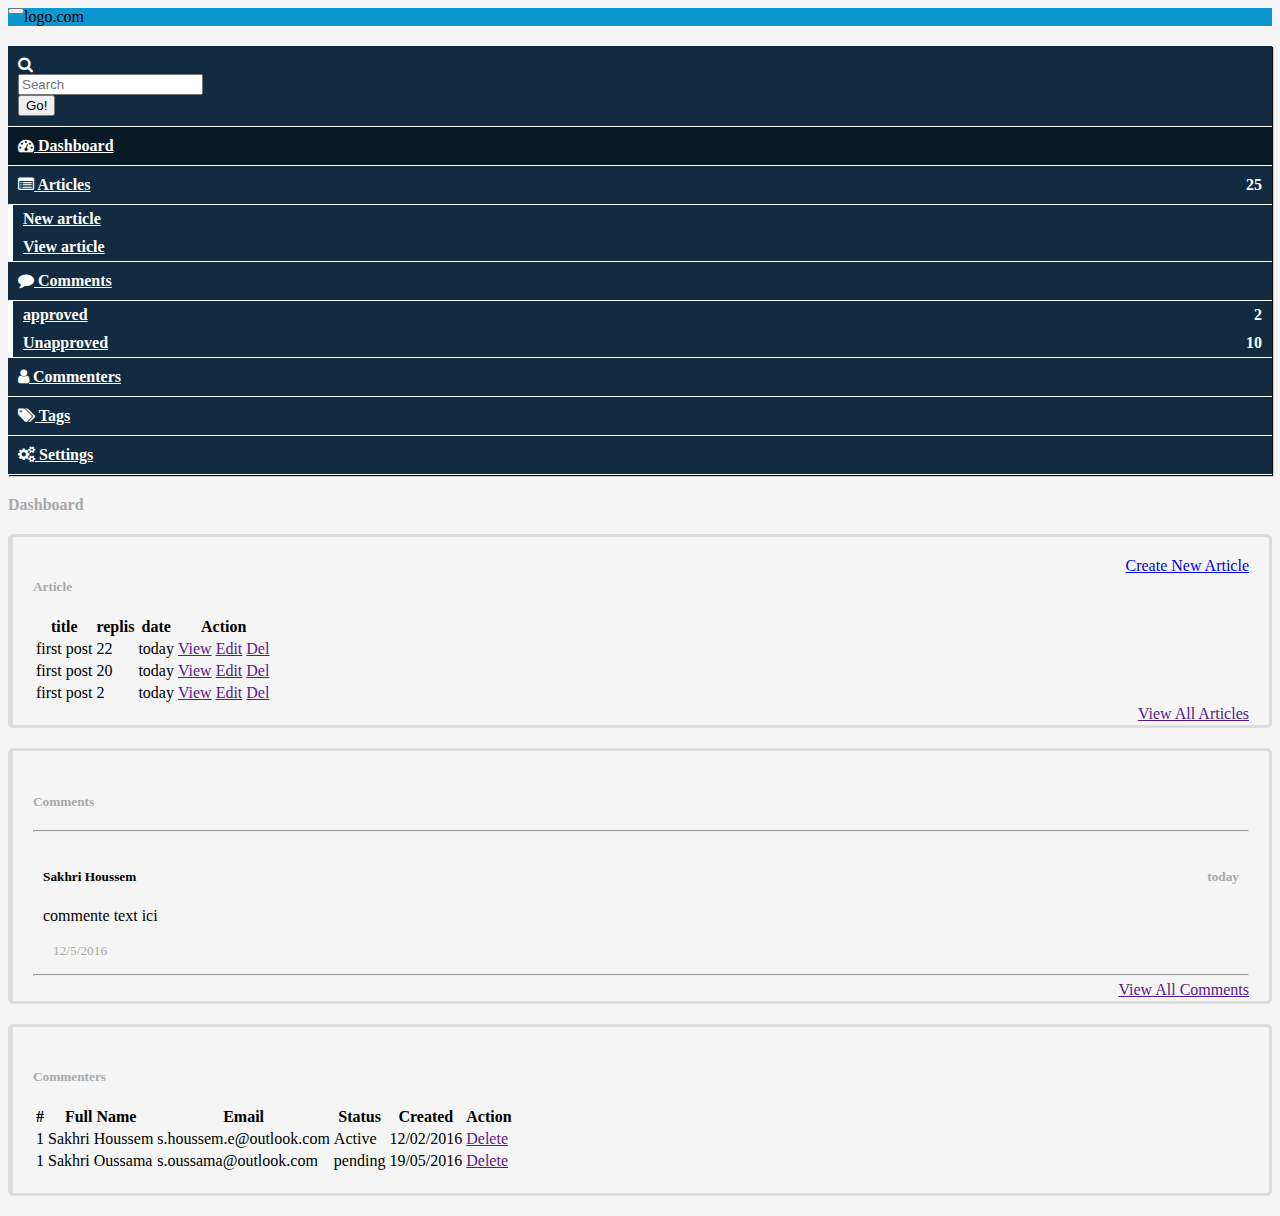
<file: index.html>
<!DOCTYPE html>
<html lang="en">
<head>
    <meta charset="utf-8">
    <link rel="stylesheet" href="css/main.css">
    <!-- Latest compiled and minified CSS -->
<link rel="stylesheet" href="https://maxcdn.bootstrapcdn.com/bootstrap/3.3.6/css/bootstrap.min.css" integrity="sha384-1q8mTJOASx8j1Au+a5WDVnPi2lkFfwwEAa8hDDdjZlpLegxhjVME1fgjWPGmkzs7" crossorigin="anonymous">
    <link rel="stylesheet" href="chosen/chosen.min.css">
    <link rel="stylesheet" href="summernote-master/dist/summernote.css">
    <title>Dashboard</title>
    <link href="//maxcdn.bootstrapcdn.com/font-awesome/4.5.0/css/font-awesome.min.css" rel="stylesheet">
</head>
<body>
<header>
    <nav class="navbar navbar-SH ">
        <div class="container-fluid ">
            <div class="navbar-header">

                <button type="button" id="button-menu" class="navbar-toggle collapsed pull-left" data-toggle="offcanvas" data-target="#side-menu" aria-expanded="false">
                    <span class="sr-only">Toggle navigation</span>
                    <span class="icon-bar"></span>
                    <span class="icon-bar"></span>
                    <span class="icon-bar"></span>
                </button>
                <div class="navbar-brand ">logo.com</div>
            </div>
        </div>
    </nav>
</header>
<section>
    <div id="side-menu" class="col-xs-2 hidden-xs col-sm-1  side-menu col-md-2 padding-top bg2">
        <ul class="margin-top side-menu-list">
            <li>
                <span class="visible-sm visible-xs fa fa-search"></span>
                <div class="input-group has-feedback hidden-xs hidden-sm col-xs-12">
                    <input type="text" class=" form-control" placeholder="Search">
                    <div class="input-group-btn">
                        <button class="btn btn-default">Go!</button>
                    </div>
                </div>
            </li>
            <a  class="" href="index.html">
                <li class="active"><i class="fa fa-tachometer "></i> <span class="hidden-xs  hidden-sm">Dashboard</span>
                </li>
            </a>
            <a  class=""  role="button" data-toggle="collapse" href="#article-aria" aria-controls="#article-aria">
                <li><span class="label label-success pull-right">25</span><i class="fa fa-list-alt"> </i> <span  class="hidden-xs hidden-sm">Articles</span> </li>
            </a>
            <ul class="collapse" id="article-aria">
                <a href="new_article.html"><li>New article</li></a>
                <a href="view_article.html"><li>View article</li></a>
            </ul>
            <a   role="button" data-toggle="collapse" href="#comment-aria" aria-controls="#comment-aria">
                <li><i class="fa fa-comment"> </i> <span class="hidden-xs hidden-sm">Comments</span>
                </li>
            </a>
            <ul class="collapse" id="comment-aria">
                <a href="approved.html"><li><span class="label label-success pull-right">2</span>approved </li></a>
                <a href="unpproved.html"><li><span class="label label-warning pull-right">10</span>Unapproved </li></a>
            </ul>
            <a  class="" href="commenters.html"><li><i class="fa fa-user"> </i> <span class="hidden-xs  hidden-sm">Commenters</span></li></a>
            <a  class="" href="tags.html"><li><i class="fa fa-tags"> </i> <span class="hidden-xs  hidden-sm">Tags</span></li></a>
            <a  class="" href="setting.html"><li><i class="fa fa-cogs"> </i> <span class="hidden-xs hidden-sm">Settings</span></li></a>
        </ul>

    </div>
    <div id="content" class="col-sm-11 col-xs-12 content col-md-10 margin-top">
        <h4 class="page-title">Dashboard</h4>
            <div class="row">
                <div class="col-md-6">
                    <div class="contenu clearfix">
                        <a href="new_article.html" class="btn btn-success btn-xs pull-right">Create New Article</a>
                        <h5 class="page-title">Article</h5>
                        <table class="table table-striped table-hover">
                            <tr>
                                <th>title</th>
                                <th>replis</th>
                                <th>date</th>
                                <th>Action</th>
                            </tr>
                            <tr>
                                <td>first post</td>
                                <td>22</td>
                                <td>today</td>
                                <td>
                                    <a href="" class="btn btn-xs btn-success">View</a>
                                    <a href="" class="btn btn-xs btn-warning">Edit</a>
                                    <a href="" class="btn btn-xs btn-danger">Del</a>
                                </td>
                            </tr>
                            <tr>
                                <td>first post</td>
                                <td>20</td>
                                <td>today</td>
                                <td>
                                    <a href="" class="btn btn-xs btn-success">View</a>
                                    <a href="" class="btn btn-xs btn-warning">Edit</a>
                                    <a href="" class="btn btn-xs btn-danger">Del</a>
                                </td>
                            </tr>
                            <tr>
                                <td>first post</td>
                                <td>2</td>
                                <td>today</td>
                                <td>
                                    <a href="" class="btn btn-xs btn-success">View</a>
                                    <a href="" class="btn btn-xs btn-warning">Edit</a>
                                    <a href="" class="btn btn-xs btn-danger">Del</a>
                                </td>
                            </tr>
                        </table>
                        <a href="" class=" text-link pull-right ">View All Articles</a>
                    </div>
                </div>
                <div class="col-md-6 ">
                    <div class="contenu clearfix">
                        <h5 class="page-title">Comments</h5>
                        <hr>
                        <div class="row-hover padding">
                            <h5 class="pull-right page-title clearfix">today</h5>
                            <h5 class="gras">Sakhri Houssem</h5>
                            <p>commente text ici</p>
                            <small>12/5/2016</small>

                        </div>
                        <hr>
                        <a href="" class="text-link pull-right">View All Comments</a>
                    </div>
                </div>
            </div>
            <div class="row">
                <div class="col-md-12">
                    <div class="contenu">
                        <h5 class="page-title">Commenters</h5>
                        <table class="table table-hover table-bordered">
                            <tr>
                                <th>#</th>
                                <th>Full Name</th>
                                <th>Email</th>
                                <th>Status</th>
                                <th class="hidden-xs">Created</th>
                                <th>Action</th>
                            </tr>
                            <tr>
                                <td>1</td>
                                <td>Sakhri Houssem</td>
                                <td>s.houssem.e@outlook.com</td>
                                <td><label class="label label-success">Active</label></td>
                                <td class="hidden-xs">12/02/2016</td>
                                <td>
                                    <a href="" class="btn btn-xs btn-danger">Delete</a>
                                </td>
                            </tr>
                            <tr>
                                <td>1</td>
                                <td>Sakhri Oussama</td>
                                <td>s.oussama@outlook.com</td>
                                <td><label class="label label-default">pending</label></td>
                                <td class="hidden-xs">19/05/2016</td>
                                <td>
                                    <a href="" class="btn btn-xs btn-danger">Delete</a>
                                </td>
                            </tr>
                        </table>
                    </div>
                </div>
                <div class="col-md-6"></div>
            </div>
    </div>
    </div>
</section>
<footer>

</footer>
<!-- jQuery (necessary for Bootstrap's JavaScript plugins) -->
<script src="https://ajax.googleapis.com/ajax/libs/jquery/1.11.3/jquery.min.js"></script>
<!-- Latest compiled and minified JavaScript -->
<script src="https://maxcdn.bootstrapcdn.com/bootstrap/3.3.6/js/bootstrap.min.js" integrity="sha384-0mSbJDEHialfmuBBQP6A4Qrprq5OVfW37PRR3j5ELqxss1yVqOtnepnHVP9aJ7xS" crossorigin="anonymous"></script>
<script src="chosen/chosen.jquery.min.js"></script>
<script src="summernote-master/dist/summernote.min.js"></script>
<script src="js/main.js"></script>
</body>
</html>
</file>
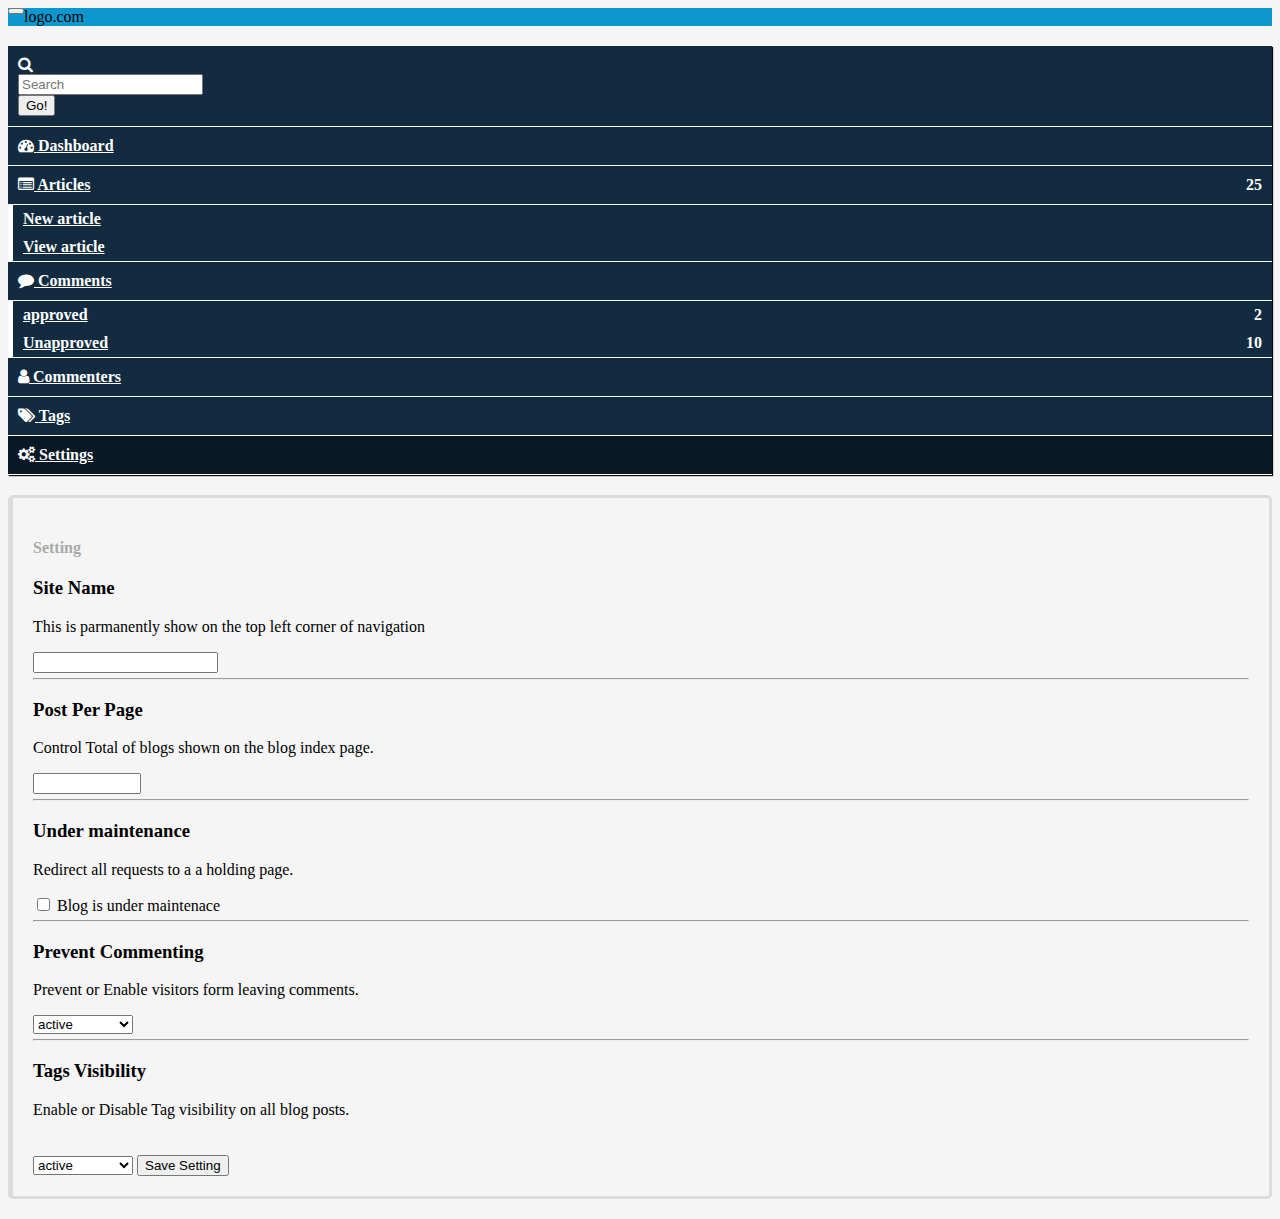
<file: setting.html>
<!DOCTYPE html>
<html lang="en">
<head>
    <meta charset="utf-8">
    <link rel="stylesheet" href="css/main.css">
    <!-- Latest compiled and minified CSS -->
    <link rel="stylesheet" href="https://maxcdn.bootstrapcdn.com/bootstrap/3.3.6/css/bootstrap.min.css" integrity="sha384-1q8mTJOASx8j1Au+a5WDVnPi2lkFfwwEAa8hDDdjZlpLegxhjVME1fgjWPGmkzs7" crossorigin="anonymous">    <link rel="stylesheet" href="chosen/chosen.min.css">
    <link rel="stylesheet" href="summernote-master/dist/summernote.css">
    <title>Setting</title>
    <link href="//maxcdn.bootstrapcdn.com/font-awesome/4.5.0/css/font-awesome.min.css" rel="stylesheet">
</head>
<body>
<header>
    <nav class="navbar navbar-SH ">
        <div class="container-fluid ">
            <div class="navbar-header">

                <button type="button" id="button-menu" class="navbar-toggle collapsed pull-left" data-toggle="offcanvas" data-target="#side-menu" aria-expanded="false">
                    <span class="sr-only">Toggle navigation</span>
                    <span class="icon-bar"></span>
                    <span class="icon-bar"></span>
                    <span class="icon-bar"></span>
                </button>
                <div class="navbar-brand ">logo.com</div>
            </div>
        </div>
    </nav>
</header>
<section>
    <div id="side-menu" class="col-xs-2 hidden-xs col-sm-1  side-menu col-md-2 padding-top bg2">
        <ul class="margin-top side-menu-list">
            <li>
                <span class="visible-sm visible-xs fa fa-search"></span>
                <div class="input-group has-feedback hidden-xs hidden-sm col-xs-12">
                    <input type="text" class=" form-control" placeholder="Search">
                    <div class="input-group-btn">
                        <button class="btn btn-default">Go!</button>
                    </div>
                </div>
            </li>
            <a  class="" href="index.html">
                <li><i class="fa fa-tachometer "></i> <span class="hidden-xs  hidden-sm">Dashboard</span>
                </li>
            </a>
            <a  class=""  role="button" data-toggle="collapse" href="#article-aria" aria-controls="#article-aria">
                <li><span class="label label-success pull-right">25</span><i class="fa fa-list-alt"> </i> <span  class="hidden-xs hidden-sm">Articles</span> </li>
            </a>
            <ul class="collapse" id="article-aria">
                <a href="new_article.html"><li>New article</li></a>
                <a href="view_article.html"><li>View article</li></a>
            </ul>
            <a   role="button" data-toggle="collapse" href="#comment-aria" aria-controls="#comment-aria">
                <li><i class="fa fa-comment"> </i> <span class="hidden-xs hidden-sm">Comments</span>
                </li>
            </a>
            <ul class="collapse" id="comment-aria">
                <a href="approved.html"><li><span class="label label-success pull-right">2</span>approved </li></a>
                <a href="unpproved.html"><li><span class="label label-warning pull-right">10</span>Unapproved </li></a>
            </ul>
            <a  class="" href="commenters.html"><li><i class="fa fa-user"> </i> <span class="hidden-xs  hidden-sm">Commenters</span></li></a>
            <a  class="" href="tags.html"><li><i class="fa fa-tags"> </i> <span class="hidden-xs  hidden-sm">Tags</span></li></a>
            <a  class="" href="setting.html"><li class="active"><i class="fa fa-cogs"> </i> <span class="hidden-xs hidden-sm">Settings</span></li></a>
        </ul>

    </div>
    <div id="content" class="col-sm-11 col-xs-12 content col-md-10 margin-top">
        <div class="contenu margin-bottom">
            <h4 class="page-title">Setting</h4>
            <div class="row">
                <div class="col-md-6">
                    <h3>Site Name</h3>
                    <p>This is parmanently show on the top left corner of navigation</p>
                    <input type="text" required name="" class="form-control">
                    <hr>
                    <h3>Post Per Page</h3>
                    <p>Control Total of blogs shown on the blog index page.</p>
                    <input type="number" required name="" class="form-control input-small">
                    <hr>
                    <h3>Under maintenance</h3>
                    <p>Redirect all requests to a a holding page.</p>
                    <div class="checkbox">
                        <label>
                            <input type="checkbox" required name="">
                            Blog is under maintenace
                        </label>
                    </div>
                    <hr>
                    <h3>Prevent Commenting</h3>
                    <p>Prevent or Enable visitors form leaving comments.</p>
                    <select name="" id="" class="form-control input-small">
                        <option value="">active</option>
                        <option value="">desable</option>
                    </select>
                    <hr>
                    <h3>Tags Visibility</h3>
                    <p>Enable or Disable Tag visibility on all blog posts.</p>
                    <select name="" id="" class="form-control input-small">
                        <option value="">active</option>
                        <option value="">desable</option>
                    </select>
                    <button class="margin-top btn btn-success ">Save Setting</button>
                    </div>
                </div>
            </div>
        </div>
    </div>
</section>
<footer>

</footer>
<!-- jQuery (necessary for Bootstrap's JavaScript plugins) -->
    <script src="https://ajax.googleapis.com/ajax/libs/jquery/1.11.3/jquery.min.js"></script>
    <!-- Latest compiled and minified JavaScript -->
<script src="https://maxcdn.bootstrapcdn.com/bootstrap/3.3.6/js/bootstrap.min.js" integrity="sha384-0mSbJDEHialfmuBBQP6A4Qrprq5OVfW37PRR3j5ELqxss1yVqOtnepnHVP9aJ7xS" crossorigin="anonymous"></script>
<script src="chosen/chosen.jquery.min.js"></script>
<script src="summernote-master/dist/summernote.min.js"></script>
<script src="js/main.js"></script>
</body>
</html>
</file>
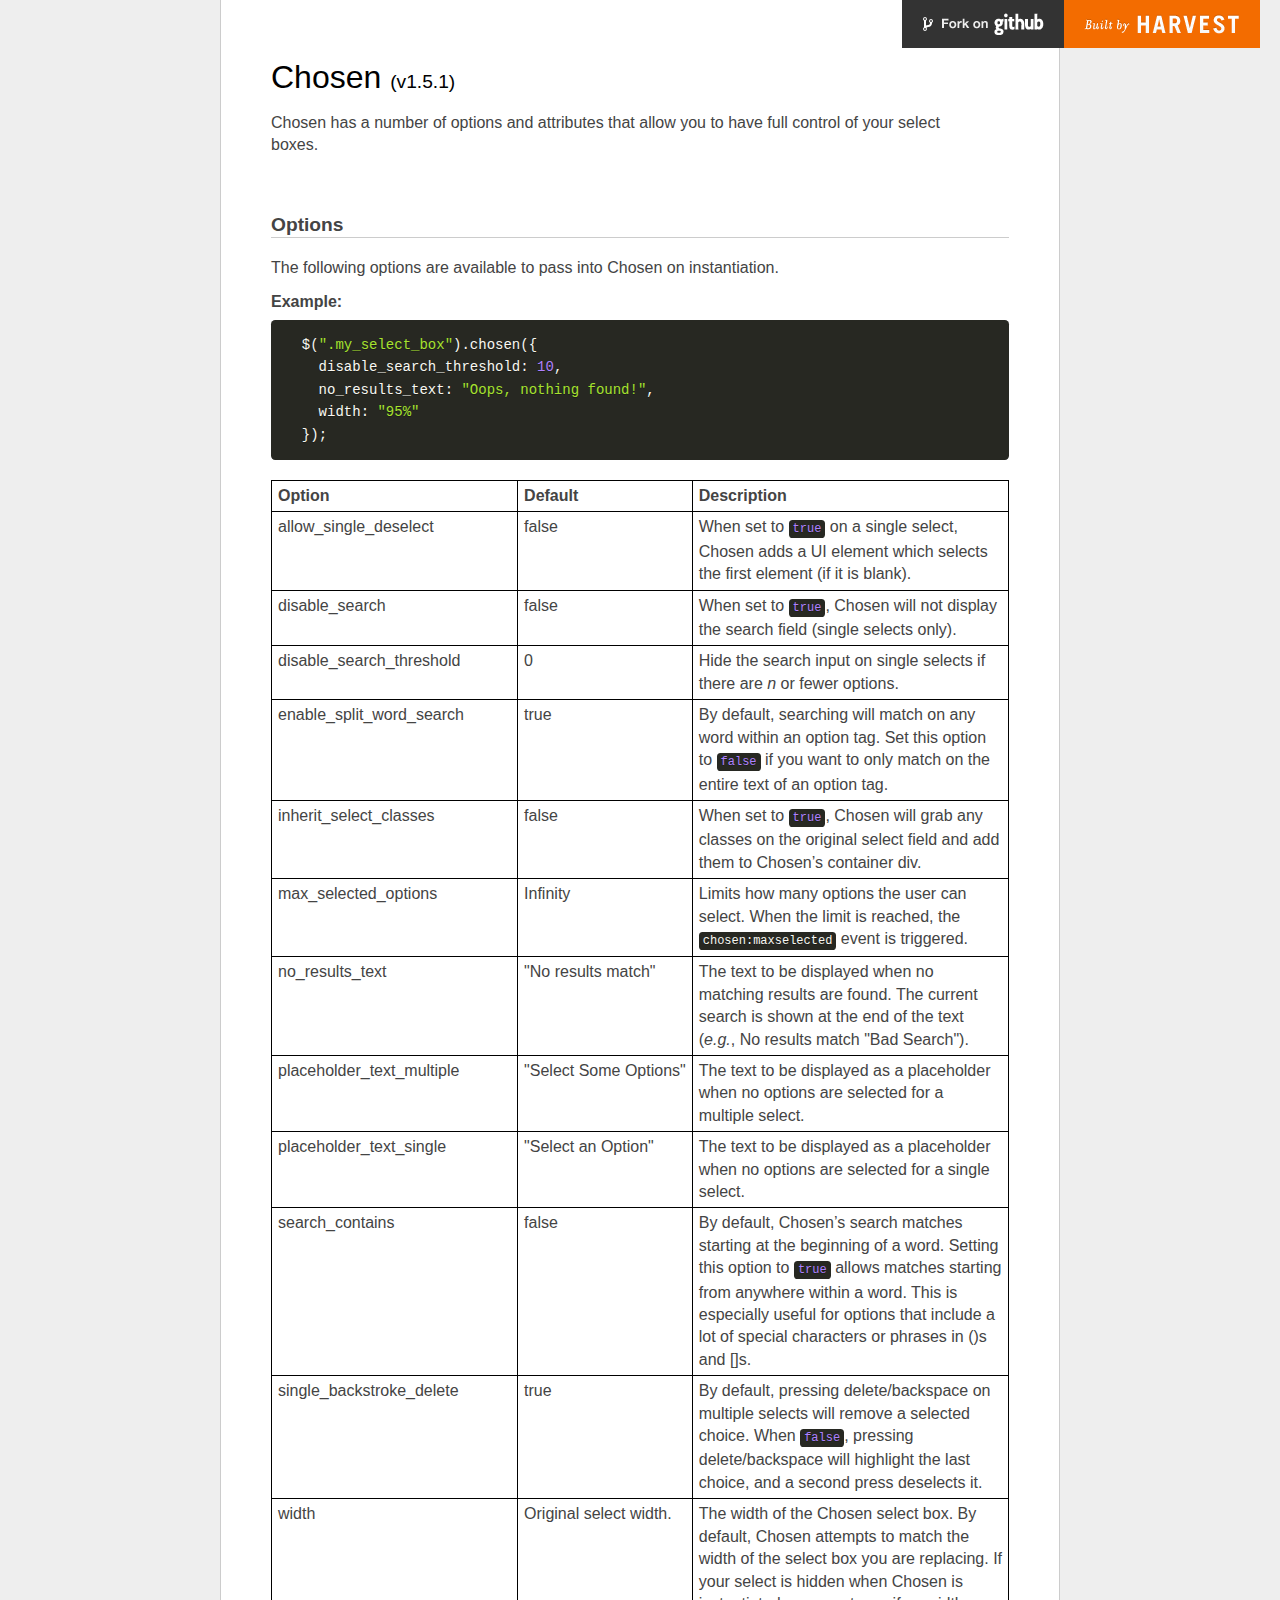
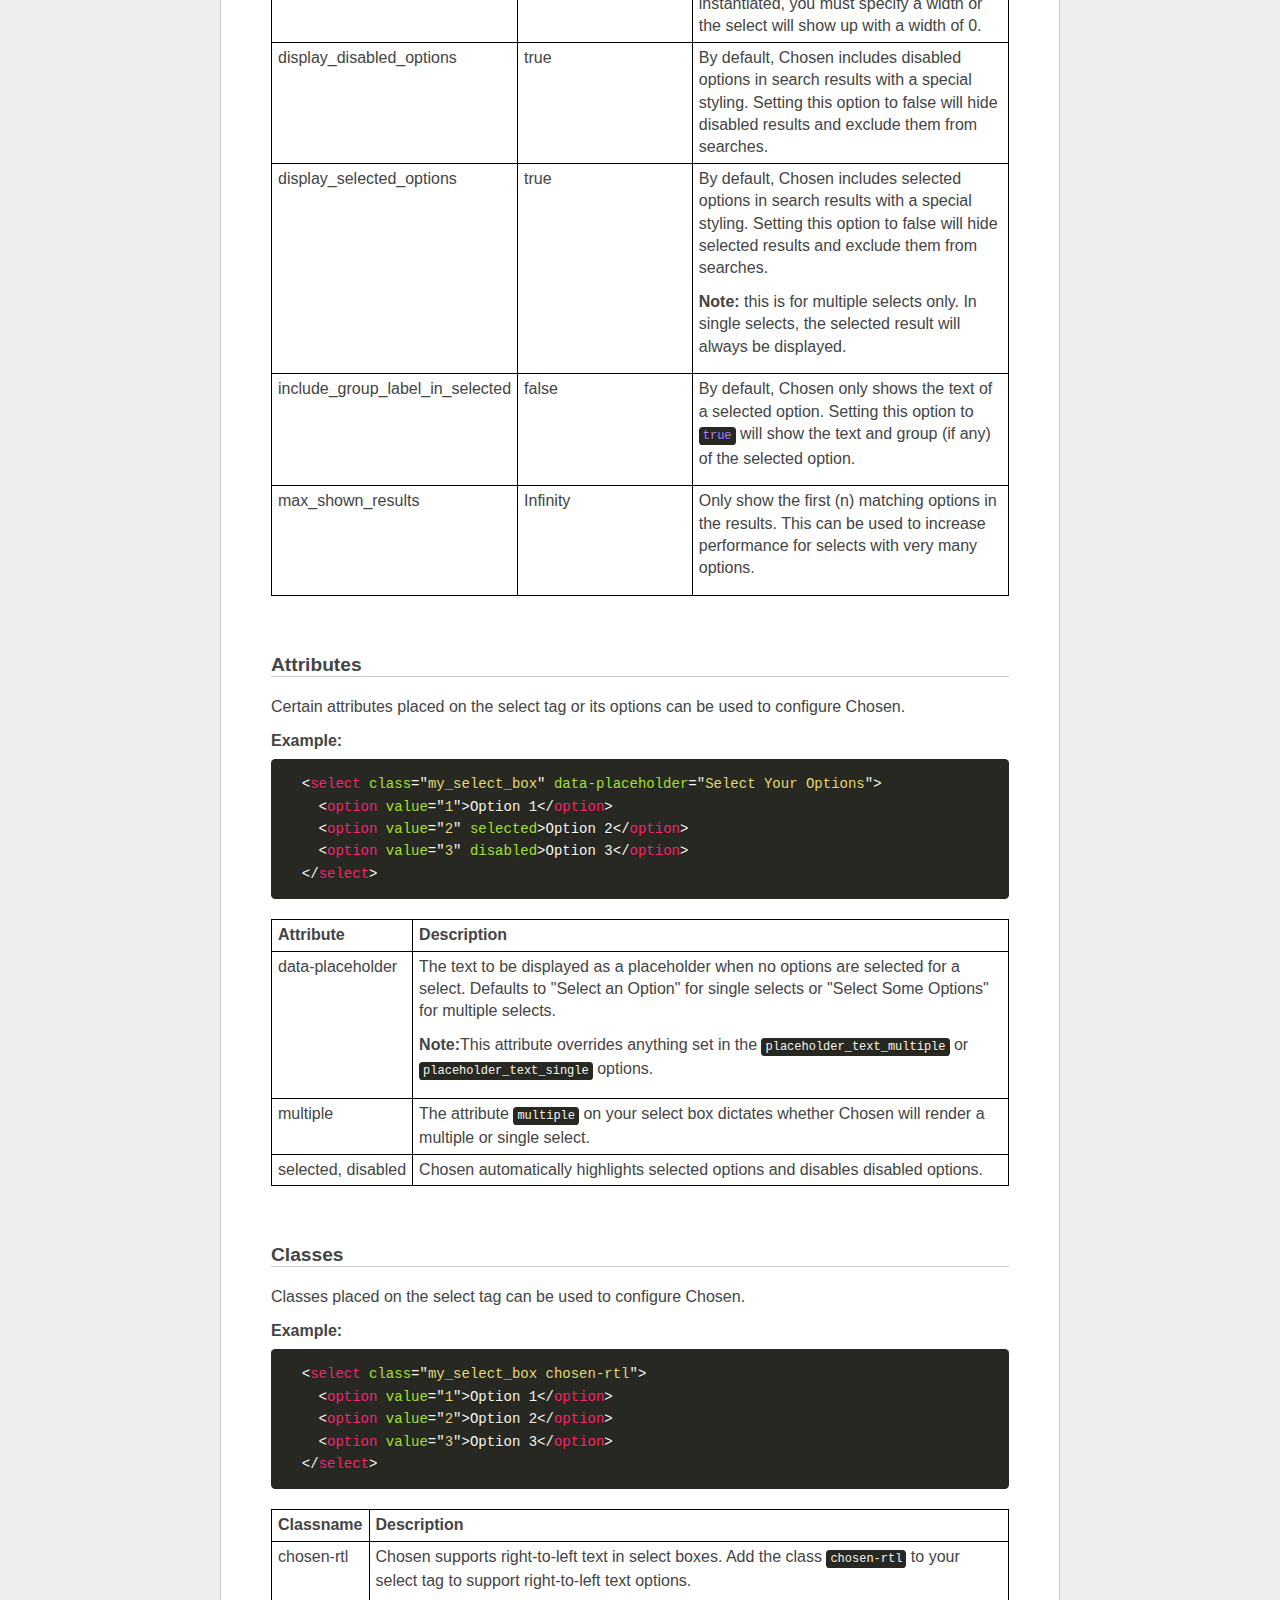
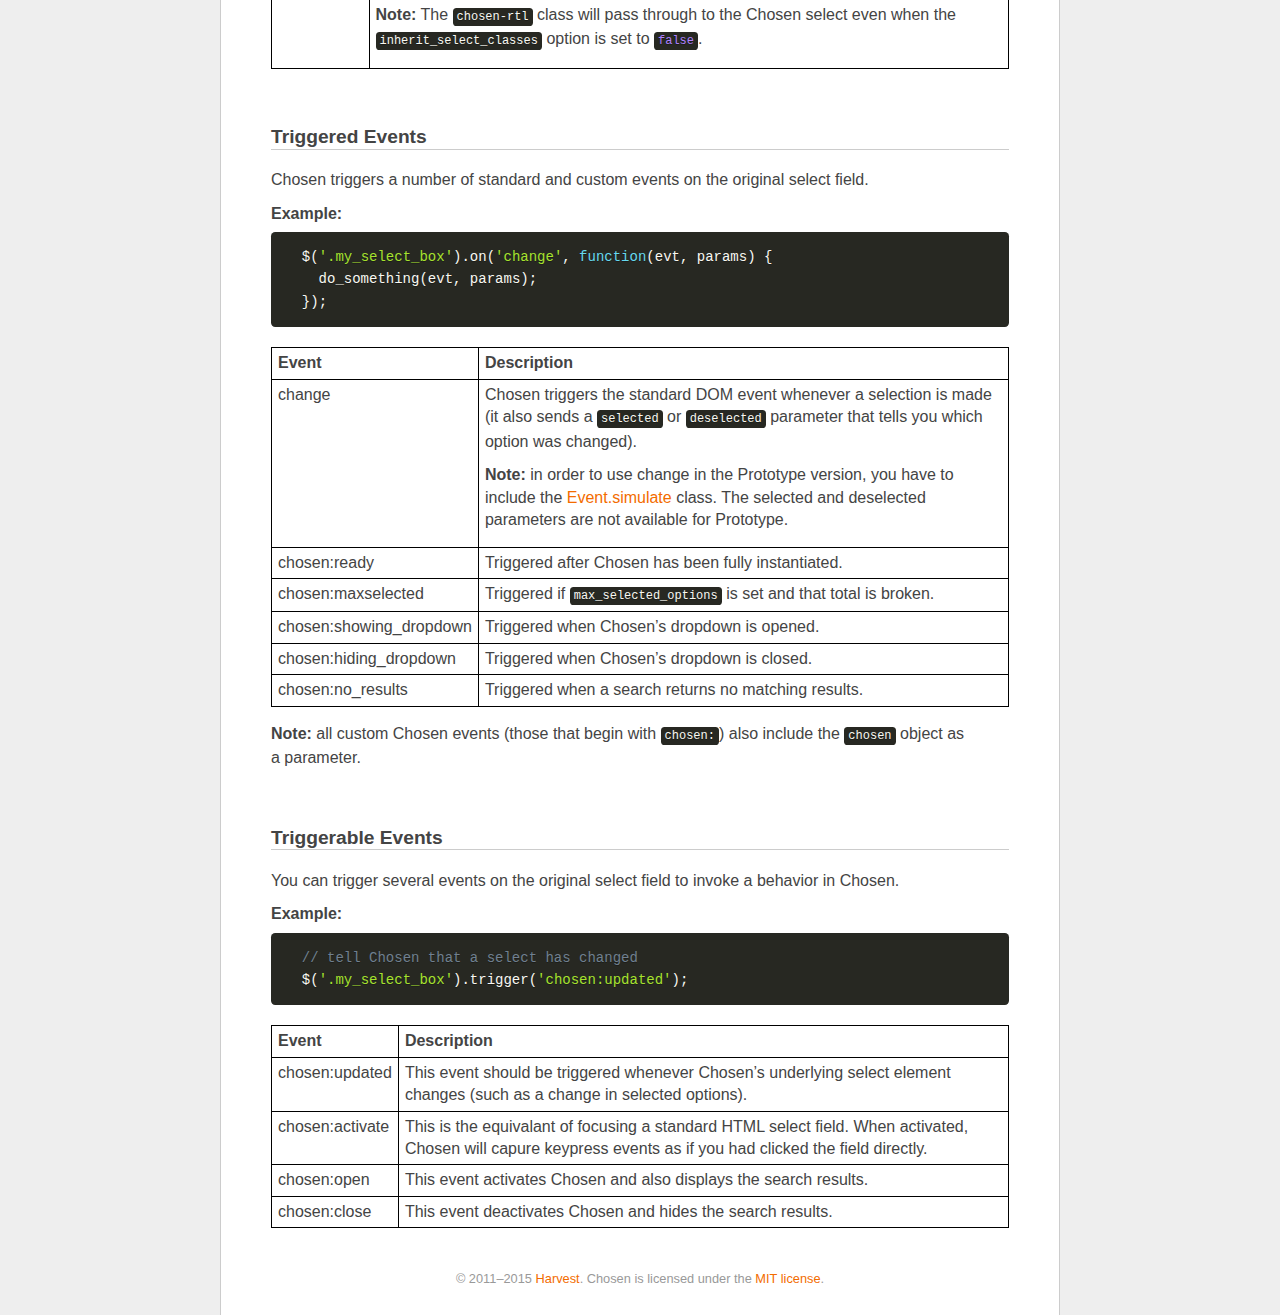
<file: chosen/options.html>
<!doctype html>
<html lang="en">
<head>
  <meta charset="utf-8">
  <title>Chosen: A jQuery Plugin by Harvest to Tame Unwieldy Select Boxes</title>
  <link rel="stylesheet" href="docsupport/style.css">
  <link rel="stylesheet" href="docsupport/prism.css">
  <link rel="stylesheet" href="chosen.css">
  <style type="text/css" media="all">
    /* fix rtl for demo */
    .chosen-rtl .chosen-drop { left: -9000px; }
  </style>
</head>
<body>
  <div id="container">
    <div id="content">
      <header>
        <h1>Chosen <small>(<span id="latest-version">v1.5.1</span>)</small></h1>
      </header>
      <p>Chosen has a number of options and attributes that allow you to have full control of your select boxes.</p>

      <h2><a name="options" class="anchor" href="#options">Options</a></h2>
      <p>The following options are available to pass into Chosen on instantiation.</p>

      <h3>Example:</h3>
<pre>
  <code class="language-javascript">$(".my_select_box").chosen({
    disable_search_threshold: 10,
    no_results_text: "Oops, nothing found!",
    width: "95%"
  });</code>
</pre>

      <table class="docs-table">
        <tr>
          <th>Option</th><th>Default</th><th>Description</th>
        </tr>
        <tr>
          <td>allow_single_deselect</td>
          <td>false</td>
          <td>When set to <code class="language-javascript">true</code> on a single select, Chosen adds a UI element which selects the first element (if it is blank).</td>
        </tr>
        <tr>
          <td>disable_search</td>
          <td>false</td>
          <td>When set to <code class="language-javascript">true</code>, Chosen will not display the search field (single selects only).</td>
        </tr>
        <tr>
          <td>disable_search_threshold</td>
          <td>0</td>
          <td>Hide the search input on single selects if there are <i>n</i> or fewer options.</td>
        </tr>
        <tr>
          <td>enable_split_word_search</td>
          <td>true</td>
          <td>By default, searching will match on any word within an option tag. Set this option to <code class="language-javascript">false</code> if you want to only match on the entire text of an option tag.</td>
        </tr>
        <tr>
          <td>inherit_select_classes</td>
          <td>false</td>
          <td>When set to <code class="language-javascript">true</code>, Chosen will grab any classes on the original select field and add them to Chosen’s container div.</td>
        </tr>
        <tr>
          <td>max_selected_options</td>
          <td>Infinity</td>
          <td>Limits how many options the user can select. When the limit is reached, the <code class="language-javascript">chosen:maxselected</code> event is triggered.</td>
        </tr>
        <tr>
          <td>no_results_text</td>
          <td>"No results match"</td>
          <td>The text to be displayed when no matching results are found. The current search is shown at the end of the text (<i>e.g.</i>,
           No results match "Bad Search").</td>
        </tr>
        <tr>
          <td>placeholder_text_multiple</td>
          <td>"Select Some Options"</td>
          <td>The text to be displayed as a placeholder when no options are selected for a multiple select.</td>
        </tr>
        <tr>
          <td>placeholder_text_single</td>
          <td>"Select an Option"</td>
          <td>The text to be displayed as a placeholder when no options are selected for a single select.</td>
        </tr>
        <tr>
          <td>search_contains</td>
          <td>false</td>
          <td>By default, Chosen’s search matches starting at the beginning of a word. Setting this option to <code class="language-javascript">true</code> allows matches starting from anywhere within a word. This is especially useful for options that include a lot of special characters or phrases in ()s and []s.</td>
        </tr>
        <tr>
          <td>single_backstroke_delete</td>
          <td>true</td>
          <td>By default, pressing delete/backspace on multiple selects will remove a selected choice. When <code class="language-javascript">false</code>, pressing delete/backspace will highlight the last choice, and a second press deselects it.</td>
        </tr>
        <tr>
          <td>width</td>
          <td>Original select width.</td>
          <td>The width of the Chosen select box. By default, Chosen attempts to match the width of the select box you are replacing. If your select is hidden when Chosen is instantiated, you must specify a width or the select will show up with a width of 0.</td>
        </tr>
        <tr>
          <td>display_disabled_options</td>
          <td>true</td>
          <td>By default, Chosen includes disabled options in search results with a special styling. Setting this option to false will hide disabled results and exclude them from searches.</td>
        </tr>
        <tr>
          <td>display_selected_options</td>
          <td>true</td>
          <td>
            <p>By default, Chosen includes selected options in search results with a special styling. Setting this option to false will hide selected results and exclude them from searches.</p>
            <p><strong>Note:</strong> this is for multiple selects only. In single selects, the selected result will always be displayed.</p>
          </td>
        </tr>
        <tr>
          <td>include_group_label_in_selected</td>
          <td>false</td>
          <td>
            <p>By default, Chosen only shows the text of a selected option. Setting this option to <code class="language-javascript">true</code> will show the text and group (if any) of the selected option.</p>
          </td>
        </tr>
        <tr>
          <td>max_shown_results</td>
          <td>Infinity</td>
          <td>
            <p>Only show the first (n) matching options in the results. This can be used to increase performance for selects with very many options.</p>
          </td>
        </tr>
      </table>

      <h2><a name="attributes" class="anchor" href="#attributes">Attributes</a></h2>
      <p>Certain attributes placed on the select tag or its options can be used to configure Chosen.</p>

      <h3>Example:</h3>

<pre>
  <code class="language-markup">&lt;select class="my_select_box" data-placeholder="Select Your Options"&gt;
    &lt;option value="1"&gt;Option 1&lt;/option&gt;
    &lt;option value="2" selected&gt;Option 2&lt;/option&gt;
    &lt;option value="3" disabled&gt;Option 3&lt;/option&gt;
  &lt;/select&gt;</code>
</pre>

      <table class="docs-table">
        <tr>
          <th>Attribute</th><th>Description</th>
        </tr>
        <tr>
          <td>data-placeholder</td>
          <td>
            <p>The text to be displayed as a placeholder when no options are selected for a select. Defaults to "Select an Option" for single selects or "Select Some Options" for multiple selects.</p>
            <p><strong>Note:</strong>This attribute overrides anything set in the <code class="language-javascript">placeholder_text_multiple</code> or <code class="language-javascript">placeholder_text_single</code> options.</p>
          </td>
        </tr>
        <tr>
          <td>multiple</td>
          <td>The attribute <code class="language-html">multiple</code> on your select box dictates whether Chosen will render a multiple or single select.</td>
        </tr>
        <tr>
          <td>selected, disabled</td>
          <td>Chosen automatically highlights selected options and disables disabled options.</td>
        </tr>
      </table>

      <h2><a name="classes" class="anchor" href="#classes">Classes</a></h2>
      <p>Classes placed on the select tag can be used to configure Chosen.</p>

      <h3>Example:</h3>

<pre>
  <code class="language-markup">&lt;select class="my_select_box chosen-rtl"&gt;
    &lt;option value="1"&gt;Option 1&lt;/option&gt;
    &lt;option value="2"&gt;Option 2&lt;/option&gt;
    &lt;option value="3"&gt;Option 3&lt;/option&gt;
  &lt;/select&gt;</code>
</pre>

      <table class="docs-table">
        <tr>
          <th>Classname</th>
          <th>Description</th>
        </tr>
        <tr>
          <td>chosen-rtl</td>
          <td>
            <p>Chosen supports right-to-left text in select boxes. Add the class <code class="language-html">chosen-rtl</code> to your select tag to support right-to-left text options.</p>
            <p><strong>Note:</strong> The <code class="language-html">chosen-rtl</code> class will pass through to the Chosen select even when the <code class="language-javascript">inherit_select_classes</code> option is set to <code class="language-javascript">false</code>.</p>
          </td>
        </tr>
      </table>

      <h2><a name="triggered-events" class="anchor" href="#triggered-events">Triggered Events</a></h2>
      <p>Chosen triggers a number of standard and custom events on the original select field.</p>

      <h3>Example:</h3>

<pre>
  <code class="language-javascript">$('.my_select_box').on('change', function(evt, params) {
    do_something(evt, params);
  });</code>
</pre>

      <table class="docs-table">
        <tr>
          <th>Event</th><th>Description</th>
        </tr>
        <tr>
          <td>change</td>
          <td>
            <p>Chosen triggers the standard DOM event whenever a selection is made (it also sends a <code class="language-javascript">selected</code> or <code class="language-javascript">deselected</code> parameter that tells you which option was changed).</p>
            <p><strong>Note:</strong> in order to use change in the Prototype version, you have to include the <a href="https://github.com/kangax/protolicious/blob/5b56fdafcd7d7662c9d648534225039b2e78e371/event.simulate.js">Event.simulate</a> class. The selected and deselected parameters are not available for Prototype.</p>
          </td>
        </tr>
        <tr>
          <td>chosen:ready</td>
          <td>Triggered after Chosen has been fully instantiated.</td>
        </tr>
        <tr>
          <td>chosen:maxselected</td>
          <td>Triggered if <code class="language-javascript">max_selected_options</code> is set and that total is broken.</td>
        </tr>
        <tr>
          <td>chosen:showing_dropdown</td>
          <td>Triggered when Chosen’s dropdown is opened.</td>
        </tr>
        <tr>
          <td>chosen:hiding_dropdown</td>
          <td>Triggered when Chosen’s dropdown is closed.</td>
        </tr>
        <tr>
          <td>chosen:no_results</td>
          <td>Triggered when a search returns no matching results.</td>
        </tr>
      </table>

      <p>
        <strong>Note:</strong> all custom Chosen events (those that begin with <code class="language-javascript">chosen:</code>) also include the <code class="language-javascript">chosen</code> object as a parameter.
      </p>

      <h2><a name="triggerable-events" class="anchor" href="#triggerable-events">Triggerable Events</a></h2>
      <p>You can trigger several events on the original select field to invoke a behavior in Chosen.</p>

      <h3>Example:</h3>

<pre>
  <code class="language-javascript">// tell Chosen that a select has changed
  $('.my_select_box').trigger('chosen:updated');</code>
</pre>

      <table class="docs-table">
        <tr>
          <th>Event</th><th>Description</th>
        </tr>
        <tr>
          <td>chosen:updated</td>
          <td>This event should be triggered whenever Chosen’s underlying select element changes (such as a change in selected options).</td>
        </tr>
        <tr>
          <td>chosen:activate</td>
          <td>This is the equivalant of focusing a standard HTML select field. When activated, Chosen will capure keypress events as if you had clicked the field directly.</td>
        </tr>
        <tr>
          <td>chosen:open</td>
          <td>This event activates Chosen and also displays the search results.</td>
        </tr>
        <tr>
          <td>chosen:close</td>
          <td>This event deactivates Chosen and hides the search results.</td>
        </tr>
      </table>

      <footer>
        &copy; 2011&ndash;2015 <a href="http://www.getharvest.com/">Harvest</a>. Chosen is licensed under the <a href="https://github.com/harvesthq/chosen/blob/master/LICENSE.md">MIT license</a>.
      </footer>

    </div>
  </div>
  <div class="oss-bar">
    <ul>
      <li><a class="fork" href="https://github.com/harvesthq/chosen">Fork on Github</a></li>
      <li><a class="harvest" href="http://www.getharvest.com/">Built by Harvest</a></li>
    </ul>
  </div>
  <script src="docsupport/prism.js" type="text/javascript" charset="utf-8"></script>
</body>
</html>
</file>
<file: css/main.css>
body{
    background-color: #f5f5f5;
    height: 100%;
}
/* color theme start */
.btn-sh{
    background-color: #0c98cf;
    border-color: #2066bf;
}
.btn-sh :hover,.btn-sh :focus{
    background-color: #0c98cf;
    border-color: #2066bf;
}
.btn-sh :active{
    background-color: #0c98cf;
    border-color: #2066bf;
}
/* color theme end */
/* chosen input width start*/
.chosen-container,.chosen-container-multi{
    width: 100% !important;
}
@media (min-width: 480px) {
.input-small {
    width: 100px !important;
}
}
/* chosen input width end*/
.page-title{
    font-weight: bold;
    margin-bottom: 20px;
    color: darkgray;
}
.margin-top{
    margin-top: 20px !important;
}

.margin-bottom{
    margin-bottom: 20px !important;
}
hr{
    margin-bottom: 5px !important;
    margin-top: 5px !important;
}
.padding-bottom{
    padding-bottom: 20px;
}
.padding-top{
    padding-top: 20px;
}
.padding{
    padding: 10px !important;
}
.margin{
    margin: 10px !important;
}
.gras{
    font-weight: bold;
}
#side-menu{
    padding: 0;
    border-top-right-radius: 0;
}
.side-menu-list{
    list-style: none;
    padding: 0;
}

.active{
    background-color: rgba(0, 0, 0, 0.4);
}
.row-hover:hover{
    background-color: ghostwhite;
}
/*article-list start */
.article-list p {
    margin: 5px;
}
small {
    color: darkgrey !important;
    font-weight: 400;
    margin-left: 10px;
}

/*article-list end */
/* navbar start --------------------------*/

.navbar-menu li:hover{
    background-color: yellowgreen;
    border-top: black solid ;
    border-bottom: yellowgreen solid;
}

.navbar-toggle span{
    background: red;
}

.navbar-search-block{
    padding-left: 40px;
    margin-bottom: 10px;
}

.navbar-menu li{
    font-size: 20px ;
}

.navbar-menu li a{
    text-decoration: none;
    color: white;
}
header .navbar-SH{
    background-color: #0c98cf;
    border-color: #2066bf;
    border-radius: 0;
    margin-bottom: 0;
}


/* navbar end --------------------------*/
/* Contenu start --------------------------*/
.contenu{
    border: 3px solid gainsboro;
    border-left-width: 5px;
    padding: 20px;
    margin-bottom: 20px;
    border-radius: 5px;
}
/* Contenu end --------------------------*/
/* navbar start --------------------------*/
#navbar-menu{
    font-weight: bold;
}
#navbar-menu .dropdown-menu{
    padding: 0;
}
#navbar-menu .dropdown-menu li a{
    margin: 0;
    padding: 10px 20px 10px 20px ;
    font-weight:bold ;
}
#navbar-menu .divider{
    margin: 0;
}
.dropdown-menu>li>a{
    margin: 10px 20px;
}
#navbar-menu .nav .open>a,#navbar-menu  .nav .open>a:focus
,#navbar-menu  .nav .open>a:hover,#navbar-menu .nav>li>a:focus,#navbar-menu  .nav>li>a:hover{
    background-color: transparent;
}
/* navbar end --------------------------*/
/* side-menu-cpanel start --------------------------*/
.side-menu{
    box-shadow: #0f0f0f 1px 1px 1px;
    height: 100%;
}

.side-menu a {
    font-weight: bold;
}
.side-menu ul li{
    list-style: none;
    padding: 10px;
    margin: 0;
    text-decoration: none;
}
.side-menu ul ul li{
    border: 0;
    padding: 5px 10px 5px 10px;
    margin: 0;
}
.side-menu ul ul{
    padding: 0;
    border-left: 5px solid white ;
}
.side-menu-list li,.side-menu ul ul{
    border-bottom: 1px solid white ;
}
.side-menu li:hover{
    background-color: #1b6d85;
}
/* side-menu end --------------------------*/

/* margin start --------------------------*/
.no-margin{
    margin: 0 !important;
}
.no-margin-top{
    margin-top: 0 !important;
}
.no-margin-bottom{
    margin-bottom: 0 !important;
}
/* margin end --------------------------*/
/* padding start --------------------------*/
.no-padding{
    padding: 0 !important;
}
/* padding end --------------------------*/
/* bg2 start --------------------------*/
.bg2 {
    color: white;
    background-color: #122b40 ;
}
.bg2 a{
    color: white;
}
.bg2 a:hover {
     color: white;
     text-decoration: none;

 }
/* bg2 end --------------------------*/
/* display table start --------------------------*/
.display-table {
    display: table;
}
.display-row{
    display: table-row;
}
.display-cell{
    display: table-cell;
}
/* display table end --------------------------*/
</file>
<file: summernote-master/dist/summernote.css>
@font-face{font-family:"summernote";font-style:normal;font-weight:normal;src:url("font/summernote.eot?ad8d7e2d177d2473aecd9b35d16211fb");src:url("font/summernote.eot?#iefix") format("embedded-opentype"),url("font/summernote.woff?ad8d7e2d177d2473aecd9b35d16211fb") format("woff"),url("font/summernote.ttf?ad8d7e2d177d2473aecd9b35d16211fb") format("truetype")}[class^="note-icon-"]:before,[class*=" note-icon-"]:before{display:inline-block;font:normal normal normal 14px summernote;font-size:inherit;-webkit-font-smoothing:antialiased;text-decoration:inherit;text-rendering:auto;text-transform:none;vertical-align:middle;speak:none;-moz-osx-font-smoothing:grayscale}.note-icon-align-center:before{content:"\f101"}.note-icon-align-indent:before{content:"\f102"}.note-icon-align-justify:before{content:"\f103"}.note-icon-align-left:before{content:"\f104"}.note-icon-align-outdent:before{content:"\f105"}.note-icon-align-right:before{content:"\f106"}.note-icon-align:before{content:"\f107"}.note-icon-arrows-alt:before{content:"\f108"}.note-icon-bold:before{content:"\f109"}.note-icon-caret:before{content:"\f10a"}.note-icon-chain-broken:before{content:"\f10b"}.note-icon-circle:before{content:"\f10c"}.note-icon-close:before{content:"\f10d"}.note-icon-code:before{content:"\f10e"}.note-icon-eraser:before{content:"\f10f"}.note-icon-font:before{content:"\f110"}.note-icon-frame:before{content:"\f111"}.note-icon-italic:before{content:"\f112"}.note-icon-link:before{content:"\f113"}.note-icon-magic:before{content:"\f114"}.note-icon-menu-check:before{content:"\f115"}.note-icon-minus:before{content:"\f116"}.note-icon-orderedlist:before{content:"\f117"}.note-icon-pencil:before{content:"\f118"}.note-icon-picture:before{content:"\f119"}.note-icon-question:before{content:"\f11a"}.note-icon-redo:before{content:"\f11b"}.note-icon-special-character:before{content:"\f11c"}.note-icon-square:before{content:"\f11d"}.note-icon-strikethrough:before{content:"\f11e"}.note-icon-subscript:before{content:"\f11f"}.note-icon-summernote:before{content:"\f120"}.note-icon-superscript:before{content:"\f121"}.note-icon-table:before{content:"\f122"}.note-icon-text-height:before{content:"\f123"}.note-icon-trash:before{content:"\f124"}.note-icon-underline:before{content:"\f125"}.note-icon-undo:before{content:"\f126"}.note-icon-unorderedlist:before{content:"\f127"}.note-icon-video:before{content:"\f128"}.note-editor{position:relative}.note-editor .note-dropzone{position:absolute;z-index:100;display:none;color:#87cefa;background-color:white;opacity:.95;pointer-event:none}.note-editor .note-dropzone .note-dropzone-message{display:table-cell;font-size:28px;font-weight:bold;text-align:center;vertical-align:middle}.note-editor .note-dropzone.hover{color:#098ddf}.note-editor.dragover .note-dropzone{display:table}.note-editor .note-editing-area{position:relative}.note-editor .note-editing-area .note-editable{outline:0}.note-editor .note-editing-area .note-editable sup{vertical-align:super}.note-editor .note-editing-area .note-editable sub{vertical-align:sub}.note-editor.note-frame{border:1px solid #a9a9a9}.note-editor.note-frame.codeview .note-editing-area .note-editable{display:none}.note-editor.note-frame.codeview .note-editing-area .note-codable{display:block}.note-editor.note-frame .note-editing-area{overflow:hidden}.note-editor.note-frame .note-editing-area .note-editable{padding:10px;overflow:auto;color:#000;background-color:#fff}.note-editor.note-frame .note-editing-area .note-editable[contenteditable="false"]{background-color:#e5e5e5}.note-editor.note-frame .note-editing-area .note-codable{display:none;width:100%;padding:10px;margin-bottom:0;font-family:Menlo,Monaco,monospace,sans-serif;font-size:14px;color:#ccc;background-color:#222;border:0;-webkit-border-radius:0;-moz-border-radius:0;border-radius:0;box-shadow:none;-webkit-box-sizing:border-box;-moz-box-sizing:border-box;-ms-box-sizing:border-box;box-sizing:border-box;resize:none}.note-editor.note-frame.fullscreen{position:fixed;top:0;left:0;z-index:1050;width:100%}.note-editor.note-frame.fullscreen .note-editable{background-color:white}.note-editor.note-frame.fullscreen .note-resizebar{display:none}.note-editor.note-frame .note-statusbar{background-color:#f5f5f5;border-bottom-right-radius:4px;border-bottom-left-radius:4px}.note-editor.note-frame .note-statusbar .note-resizebar{width:100%;height:8px;padding-top:1px;cursor:ns-resize}.note-editor.note-frame .note-statusbar .note-resizebar .note-icon-bar{width:20px;margin:1px auto;border-top:1px solid #a9a9a9}.note-editor.note-frame .note-placeholder{padding:10px}.note-popover.popover{max-width:none}.note-popover.popover .popover-content a{display:inline-block;max-width:200px;overflow:hidden;text-overflow:ellipsis;white-space:nowrap;vertical-align:middle}.note-popover.popover .arrow{left:20px!important}.note-popover .popover-content,.panel-heading.note-toolbar{padding:0 0 5px 5px;margin:0}.note-popover .popover-content>.btn-group,.panel-heading.note-toolbar>.btn-group{margin-top:5px;margin-right:5px;margin-left:0}.note-popover .popover-content .btn-group .note-table,.panel-heading.note-toolbar .btn-group .note-table{min-width:0;padding:5px}.note-popover .popover-content .btn-group .note-table .note-dimension-picker,.panel-heading.note-toolbar .btn-group .note-table .note-dimension-picker{font-size:18px}.note-popover .popover-content .btn-group .note-table .note-dimension-picker .note-dimension-picker-mousecatcher,.panel-heading.note-toolbar .btn-group .note-table .note-dimension-picker .note-dimension-picker-mousecatcher{position:absolute!important;z-index:3;width:10em;height:10em;cursor:pointer}.note-popover .popover-content .btn-group .note-table .note-dimension-picker .note-dimension-picker-unhighlighted,.panel-heading.note-toolbar .btn-group .note-table .note-dimension-picker .note-dimension-picker-unhighlighted{position:relative!important;z-index:1;width:5em;height:5em;background:url('[data-uri]') repeat}.note-popover .popover-content .btn-group .note-table .note-dimension-picker .note-dimension-picker-highlighted,.panel-heading.note-toolbar .btn-group .note-table .note-dimension-picker .note-dimension-picker-highlighted{position:absolute!important;z-index:2;width:1em;height:1em;background:url('[data-uri]') repeat}.note-popover .popover-content .note-style h1,.panel-heading.note-toolbar .note-style h1,.note-popover .popover-content .note-style h2,.panel-heading.note-toolbar .note-style h2,.note-popover .popover-content .note-style h3,.panel-heading.note-toolbar .note-style h3,.note-popover .popover-content .note-style h4,.panel-heading.note-toolbar .note-style h4,.note-popover .popover-content .note-style h5,.panel-heading.note-toolbar .note-style h5,.note-popover .popover-content .note-style h6,.panel-heading.note-toolbar .note-style h6,.note-popover .popover-content .note-style blockquote,.panel-heading.note-toolbar .note-style blockquote{margin:0}.note-popover .popover-content .note-color .dropdown-toggle,.panel-heading.note-toolbar .note-color .dropdown-toggle{width:20px;padding-left:5px}.note-popover .popover-content .note-color .dropdown-menu,.panel-heading.note-toolbar .note-color .dropdown-menu{min-width:340px}.note-popover .popover-content .note-color .dropdown-menu .btn-group,.panel-heading.note-toolbar .note-color .dropdown-menu .btn-group{margin:0}.note-popover .popover-content .note-color .dropdown-menu .btn-group:first-child,.panel-heading.note-toolbar .note-color .dropdown-menu .btn-group:first-child{margin:0 5px}.note-popover .popover-content .note-color .dropdown-menu .btn-group .note-palette-title,.panel-heading.note-toolbar .note-color .dropdown-menu .btn-group .note-palette-title{margin:2px 7px;font-size:12px;text-align:center;border-bottom:1px solid #eee}.note-popover .popover-content .note-color .dropdown-menu .btn-group .note-color-reset,.panel-heading.note-toolbar .note-color .dropdown-menu .btn-group .note-color-reset{width:100%;padding:0 3px;margin:3px;font-size:11px;cursor:pointer;-webkit-border-radius:5px;-moz-border-radius:5px;border-radius:5px}.note-popover .popover-content .note-color .dropdown-menu .btn-group .note-color-row,.panel-heading.note-toolbar .note-color .dropdown-menu .btn-group .note-color-row{height:20px}.note-popover .popover-content .note-color .dropdown-menu .btn-group .note-color-reset:hover,.panel-heading.note-toolbar .note-color .dropdown-menu .btn-group .note-color-reset:hover{background:#eee}.note-popover .popover-content .note-para .dropdown-menu,.panel-heading.note-toolbar .note-para .dropdown-menu{min-width:216px;padding:5px}.note-popover .popover-content .note-para .dropdown-menu>div:first-child,.panel-heading.note-toolbar .note-para .dropdown-menu>div:first-child{margin-right:5px}.note-popover .popover-content .dropdown-menu,.panel-heading.note-toolbar .dropdown-menu{min-width:90px}.note-popover .popover-content .dropdown-menu.right,.panel-heading.note-toolbar .dropdown-menu.right{right:0;left:auto}.note-popover .popover-content .dropdown-menu.right::before,.panel-heading.note-toolbar .dropdown-menu.right::before{right:9px;left:auto!important}.note-popover .popover-content .dropdown-menu.right::after,.panel-heading.note-toolbar .dropdown-menu.right::after{right:10px;left:auto!important}.note-popover .popover-content .dropdown-menu.note-check li a i,.panel-heading.note-toolbar .dropdown-menu.note-check li a i{color:deepskyblue;visibility:hidden}.note-popover .popover-content .dropdown-menu.note-check li a.checked i,.panel-heading.note-toolbar .dropdown-menu.note-check li a.checked i{visibility:visible}.note-popover .popover-content .note-fontsize-10,.panel-heading.note-toolbar .note-fontsize-10{font-size:10px}.note-popover .popover-content .note-color-palette,.panel-heading.note-toolbar .note-color-palette{line-height:1}.note-popover .popover-content .note-color-palette div .note-color-btn,.panel-heading.note-toolbar .note-color-palette div .note-color-btn{width:20px;height:20px;padding:0;margin:0;border:1px solid #fff}.note-popover .popover-content .note-color-palette div .note-color-btn:hover,.panel-heading.note-toolbar .note-color-palette div .note-color-btn:hover{border:1px solid #000}.note-dialog>div{display:none}.note-dialog .form-group{margin-right:0;margin-left:0}.note-dialog .note-modal-form{margin:0}.note-dialog .note-image-dialog .note-dropzone{min-height:100px;margin-bottom:10px;font-size:30px;line-height:4;color:lightgray;text-align:center;border:4px dashed lightgray}@-moz-document url-prefix(){.note-image-input{height:auto}}.note-placeholder{position:absolute;display:none;color:gray}.note-handle .note-control-selection{position:absolute;display:none;border:1px solid black}.note-handle .note-control-selection>div{position:absolute}.note-handle .note-control-selection .note-control-selection-bg{width:100%;height:100%;background-color:black;-webkit-opacity:.3;-khtml-opacity:.3;-moz-opacity:.3;opacity:.3;-ms-filter:alpha(opacity=30);filter:alpha(opacity=30)}.note-handle .note-control-selection .note-control-handle{width:7px;height:7px;border:1px solid black}.note-handle .note-control-selection .note-control-holder{width:7px;height:7px;border:1px solid black}.note-handle .note-control-selection .note-control-sizing{width:7px;height:7px;background-color:white;border:1px solid black}.note-handle .note-control-selection .note-control-nw{top:-5px;left:-5px;border-right:0;border-bottom:0}.note-handle .note-control-selection .note-control-ne{top:-5px;right:-5px;border-bottom:0;border-left:none}.note-handle .note-control-selection .note-control-sw{bottom:-5px;left:-5px;border-top:0;border-right:0}.note-handle .note-control-selection .note-control-se{right:-5px;bottom:-5px;cursor:se-resize}.note-handle .note-control-selection .note-control-se.note-control-holder{cursor:default;border-top:0;border-left:none}.note-handle .note-control-selection .note-control-selection-info{right:0;bottom:0;padding:5px;margin:5px;font-size:12px;color:white;background-color:black;-webkit-border-radius:5px;-moz-border-radius:5px;border-radius:5px;-webkit-opacity:.7;-khtml-opacity:.7;-moz-opacity:.7;opacity:.7;-ms-filter:alpha(opacity=70);filter:alpha(opacity=70)}.note-hint-popover{min-width:100px;padding:2px}.note-hint-popover .popover-content{max-height:150px;padding:3px;overflow:auto}.note-hint-popover .popover-content .note-hint-group .note-hint-item{display:block!important;padding:3px}.note-hint-popover .popover-content .note-hint-group .note-hint-item.active,.note-hint-popover .popover-content .note-hint-group .note-hint-item:hover{display:block;clear:both;font-weight:400;line-height:1.4;color:white;text-decoration:none;white-space:nowrap;cursor:pointer;background-color:#428bca;outline:0}
</file>
<file: chosen/docsupport/prism.css>
/**
 * okaidia theme for JavaScript, CSS and HTML
 * Loosely based on Monokai textmate theme by http://www.monokai.nl/
 * @author ocodia
 */

code[class*="language-"],
pre[class*="language-"] {
	color: #f8f8f2;
	text-shadow: 0 1px rgba(0,0,0,0.3);
	font-family: Consolas, Monaco, 'Andale Mono', monospace;
	direction: ltr;
	text-align: left;
	white-space: pre;
	word-spacing: normal;
	
	-moz-tab-size: 4;
	-o-tab-size: 4;
	tab-size: 4;
	
	-webkit-hyphens: none;
	-moz-hyphens: none;
	-ms-hyphens: none;
	hyphens: none;
}

/* Code blocks */
pre[class*="language-"] {
	padding: 1em;
	margin: .5em 0;
	overflow: auto;	
	border-radius: 0.3em;
}

:not(pre) > code[class*="language-"],
pre[class*="language-"] {
	background: #272822;
}

/* Inline code */
:not(pre) > code[class*="language-"] {
	padding: .1em;
	border-radius: .3em;
}

.token.comment,
.token.prolog,
.token.doctype,
.token.cdata {
	color: slategray;
}

.token.punctuation {
	color: #f8f8f2;
}

.namespace {
	opacity: .7;
}

.token.property,
.token.tag {
	color: #f92672;
}

.token.boolean,
.token.number{
	color: #ae81ff;
}

.token.selector,
.token.attr-name,
.token.string {
	color: #a6e22e;
}


.token.operator,
.token.entity,
.token.url,
.language-css .token.string,
.style .token.string {
	color: #f8f8f2;
}

.token.atrule,
.token.attr-value
{
	color: #e6db74;
}


.token.keyword{
color: #66d9ef;
}

.token.regex,
.token.important {
	color: #fd971f;
}

.token.important {
	font-weight: bold;
}

.token.entity {
	cursor: help;
}
</file>
<file: chosen/docsupport/style.css>
/* Reset */
html, body, div, span, object, iframe, h1, h2, h3, h4, h5, h6, p, blockquote, pre, abbr, address, cite, code, del, dfn, em, img, ins, kbd, q, samp, small, strong, sub, sup, var, b, i, dl, dt, dd, ol, ul, li, fieldset, form, label, legend, table, caption, tbody, tfoot, thead, tr, th, td, article, aside, canvas, details, figcaption, figure, footer, header, hgroup, menu, nav, section, summary, time, mark, audio, video { margin: 0; padding: 0; border: 0; font-size: 100%; font: inherit; vertical-align: baseline; }

article, aside, details, figcaption, figure, footer, header, hgroup, menu, nav, section { display: block; }

blockquote, q { quotes: none; }
blockquote:before, blockquote:after, q:before, q:after { content: ""; content: none; }
ins { background-color: #ff9; color: #000; text-decoration: none; }
mark { background-color: #ff9; color: #000; font-style: italic; font-weight: bold; }
del { text-decoration: line-through; }
abbr[title], dfn[title] { border-bottom: 1px dotted; cursor: help; }
table { border-collapse: collapse; border-spacing: 0; }
hr { display: block; height: 1px; border: 0; border-top: 1px solid #ccc; margin: 1em 0; padding: 0; }
input, select { vertical-align: middle; }

body { font:13px/1.231 sans-serif; *font-size:small; } /* Hack retained to preserve specificity */
select, input, textarea, button { font:99% sans-serif; }
pre, code, kbd, samp { font-family: monospace, sans-serif; }


body { background: #EEE; color: #444; line-height: 1.4em; }

header h1 { color: black; font-size: 2em; line-height: 1.1em; display: inline-block; height: 27px; margin: 20px 0 25px; }
header h1 small { font-size: 0.6em; }

div#content { background: white; border: 1px solid #ccc; border-width: 0 1px 1px; margin: 0 auto; padding: 40px 50px 40px; width: 738px; }

footer { color: #999; padding-top: 40px; font-size: 0.8em; text-align: center; }

body { font-family: sans-serif; font-size: 1em; }

p { margin: 0 0 .7em; max-width: 700px; }
table+p { margin-top: 1em; }

h2 { border-bottom: 1px solid #ccc; font-size: 1.2em; margin: 3em 0 1em 0; font-weight: bold;}
h3 { font-weight: bold; }

h2.intro { border-bottom: none; font-size: 1em; font-weight: normal; margin-top:0; }

ul li { list-style: disc; margin-left: 1em; margin-bottom: 1.25em; }
ol li { margin-left: 1.25em; }
ol ul, ul ul { margin: .25em 0 0; }
ol ul li, ul ul li { list-style-type: circle; margin: 0 0 .25em 1em; }

li > p { margin-top: .25em; }

div.side-by-side { width: 100%; margin-bottom: 1em; }
div.side-by-side > div { float: left; width: 49%; }
div.side-by-side > div > em { margin-bottom: 10px; display: block; }

.faqs em { display: block; }

.clearfix:after {
  content: "\0020";
  display: block;
  height: 0;
  clear: both;
  overflow: hidden;
  visibility: hidden;
}

a { color: #F36C00; outline: none; text-decoration: none; }
a:hover { text-decoration: underline; }

ul.credits li { margin-bottom: .25em; }

strong { font-weight: bold; }
i { font-style: italic; }

.button {
  background: #fafafa;
  background: -webkit-linear-gradient(top, #ffffff, #eeeeee);
  background: -moz-linear-gradient(top, #ffffff, #eeeeee);
  background: -o-linear-gradient(top, #ffffff, #eeeeee);
  background: linear-gradient(to bottom, #ffffff, #eeeeee);
  border: 1px solid #bbbbbb;
  border-radius: 4px;
  box-shadow: inset 0 1px 1px rgba(255, 255, 255, 0.2);
  color: #555555;
  cursor: pointer;
  display: inline-block;
  font-family: "Helvetica Neue", Arial, Verdana, "Nimbus Sans L", sans-serif;
  font-size: 13px;
  font-weight: 500;
  height: 31px;
  line-height: 28px;
  outline: none;
  padding: 0 13px;
  text-shadow: 0 1px 0 white;
  text-decoration: none;
  vertical-align: middle;
  white-space: nowrap;
  -webkit-font-smoothing: antialiased;
  -webkit-box-sizing: border-box;
  -moz-box-sizing: border-box;
  box-sizing: border-box;
}

.button-blue {
  background: #1385e5;
  background: -webkit-linear-gradient(top, #53b2fc, #1385e5);
  background: -moz-linear-gradient(top, #53b2fc, #1385e5);
  background: -o-linear-gradient(top, #53b2fc, #1385e5);
  background: linear-gradient(to bottom, #53b2fc, #1385e5);
  border-color: #075fa9;
  color: white;
  font-weight: bold;
  text-shadow: 0 -1px 0 rgba(0, 0, 0, 0.4);
}


/* Tweak navbar brand link to be super sleek
-------------------------------------------------- */
.oss-bar {
  top: 0;
  right: 20px;
  position: fixed;
  z-index: 1030;
}
.oss-bar ul {
  float: right;
  margin: 0;
  list-style: none;
}
.oss-bar ul li {
  list-style: none;
  float: left;
  line-height: 0;
  margin: 0;
}
.oss-bar ul li a {
   -moz-box-sizing:    border-box;
  -webkit-box-sizing: border-box;
  -ms-box-sizing:     border-box;
   box-sizing:        border-box;
  border: 0;
  margin-top: -10px;
  display: block;
  height: 58px;
  background: #F36C00 url(oss-credit.png) no-repeat 20px 22px;
  padding: 22px 20px 12px 20px;
  text-indent: 120%; /* stupid padding */
  white-space: nowrap;
  overflow: hidden;
  -webkit-transition: all 0.10s ease-in-out;
  -moz-transition: all 0.10s ease-in-out;
  transition: all 0.15s ease-in-out;
}
.oss-bar ul li a:hover {
  margin-top: 0px;
}
.oss-bar a.harvest {
  width: 196px;
  background-color: #F36C00;
  background-position: -142px 22px;
  padding-right: 22px; /* optical illusion */
}
.oss-bar a.fork {
  width: 162px;
  background-color: #333333;
}

.docs-table th, .docs-table td {
  border: 1px solid #000;
  padding: 4px 6px;
  white-space: nowrap;
}

.docs-table td:last-child {
  white-space: normal;
}

.docs-table th {
  font-weight: bold;
  text-align: left;
}

#content pre[class*=language-] {
  font-size: 14px;
  margin-bottom: 20px;
}

#content pre[class*=language-] code {
  font-size: 14px;
  padding: 0;
}

#content code[class*=language-] {
  font-size: 12px;
  padding: 2px 4px;
}

.anchor {
  color: inherit;
  position: relative;
}

.anchor:hover {
  background: url([data-uri]) 0 50% no-repeat;
  background-size: 21px 9px;
  margin-left: -27px;
  padding-left: 27px;
  text-decoration: none;
}
</file>
